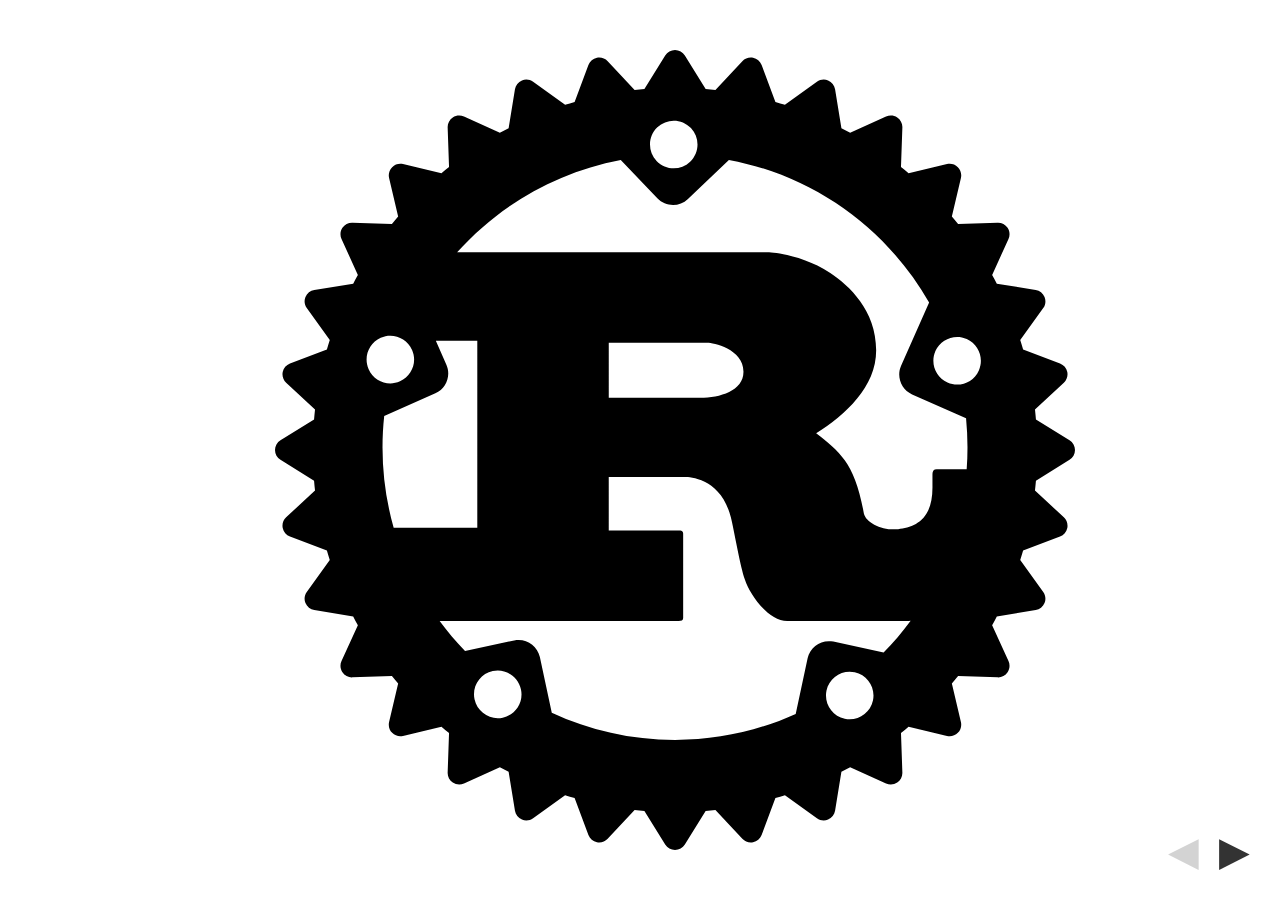
<file: index.html>
<!DOCTYPE html>
<html lang="en">
<head>
    <meta charset="utf-8">
    <meta name="viewport" content="width=device-width, initial-scale=1.0">
    <meta name="generator" content="rustdoc">
    <title>Rust 1.0</title>

    
    <link rel="stylesheet" href="rust.css">
<link rel="stylesheet" href="sliderust.css">
<script src="sliderust.js"></script>


</head>
<body class="rustdoc">
    <!--[if lte IE 8]>
    <div class="warning">
        This old browser is unsupported and will most likely display funky
        things.
    </div>
    <![endif]-->

    
    <h1 class="title">Rust 1.0</h1>
    <style>
h1 { display: none; }
html { text-align: center; }
body, h5 {
    font-size: 50px;
}
</style>

<div class="vertical-centre">
<img src="rust-logo-blk.svg" width="800px" style="display: block; margin: 0 auto;" class="noshadow">
</div>

<h1></h1>

<div class="vertical-centre">
<table id="stats">
<tr><th><small>Approximately…</small></th><th></th></tr>
<tr><td class="num">8</td><td class="thing">years</td></tr>
<tr><td class="num">230</td><td class="thing">RFCs</td></tr>
<tr><td class="num">1000</td><td class="thing">contributors</td></tr>
<tr><td class="num">11500</td><td class="thing">issues</td></tr>
<tr><td class="num">11900</td><td class="thing">pull requests</td></tr>
<tr><td class="num">41000</td><td class="thing">commits</td></tr>
<tr><td class="num">320000</td><td class="thing">lines of Rust</td></tr>
<tr><td></td><td><small>make…</small></td></tr>
</table>
</div>

<h1></h1>

<div class="vertical-centre">
  <img src="release-announcement.png" />
</div>

<h1></h1>

<div class="vertical-centre">
  <div id="old-website" class="website">
    <img src="old-website-cropped.png" />
    <img src="old-website-footnote-big.png" class="footnote" />
  </div>
</div>

<h1></h1>

<div class="vertical-centre">
  <div id="new-website" class="website">
    <img src="new-website-cropped.png" />
    <img src="old-website-footnote-big.png" class="footnote" />
  </div>
</div>

<h1></h1>

<div class="vertical-centre">
  <a href="https://www.youtube.com/v/oKwub2OpsG4">click</a>
</div>

    <script type="text/javascript">
        window.playgroundUrl = "";
    </script>
    
</body>
</html>
</file>
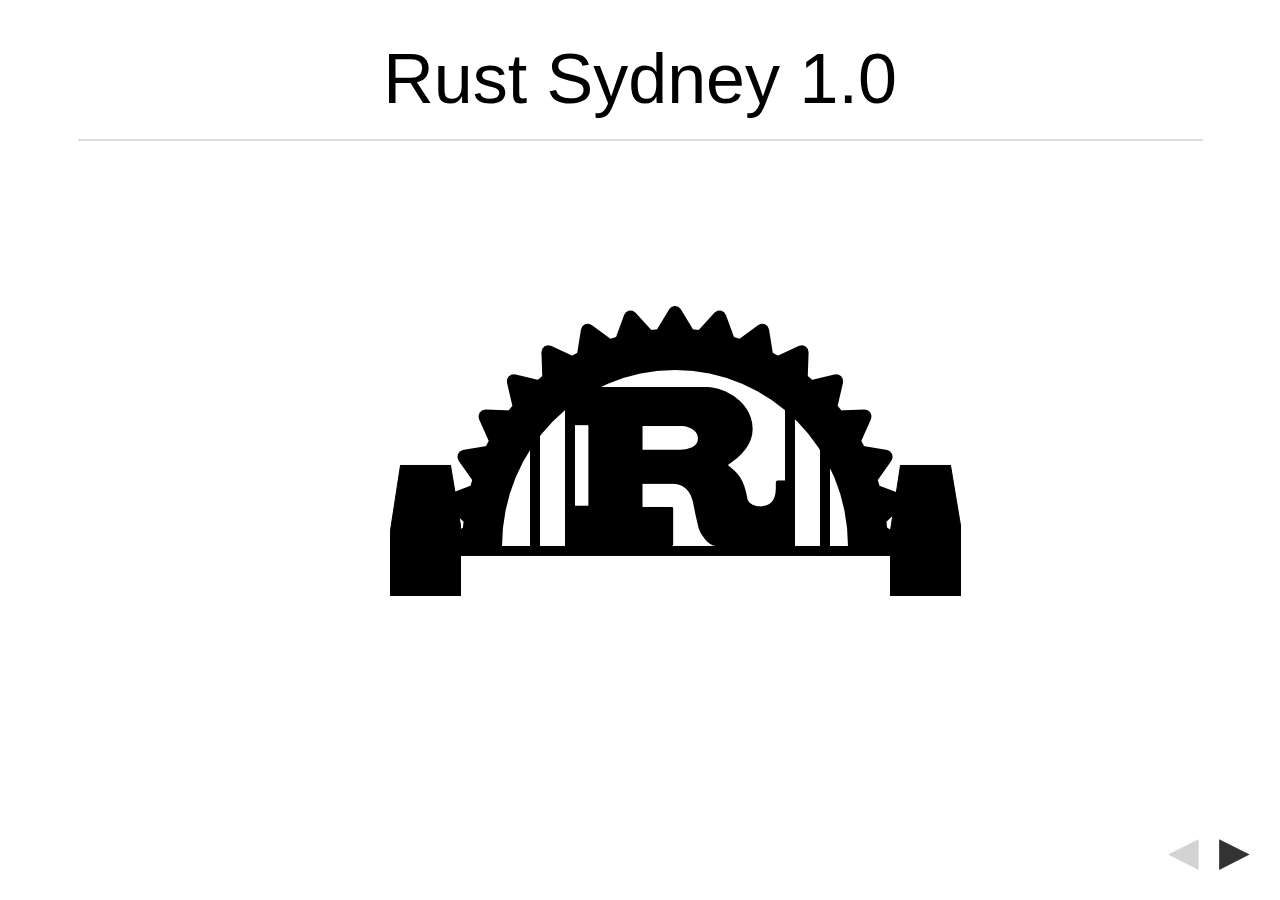
<file: welcome.html>
<!DOCTYPE html>
<html lang="en">
<head>
    <meta charset="utf-8">
    <meta name="viewport" content="width=device-width, initial-scale=1.0">
    <meta name="generator" content="rustdoc">
    <title>Rust Sydney 1.0</title>

    
    <link rel="stylesheet" href="rust.css">
<link rel="stylesheet" href="sliderust.css">
<script src="sliderust.js"></script>


</head>
<body class="rustdoc">
    <!--[if lte IE 8]>
    <div class="warning">
        This old browser is unsupported and will most likely display funky
        things.
    </div>
    <![endif]-->

    
    <h1 class="title">Rust Sydney 1.0</h1>
    <div class="vertical-centre">
<img src="logo-v1.png" class="noshadow">
</div>

<h1 id="welcome" class='section-header'><a
                           href="#welcome">Welcome</a></h1>
<p>Thanks:</p>

<ul>
<li>Caspar Krieger and Atlassian</li>
<li>Speakers: Caspar, Michael Sproul and Cameron Hart</li>
</ul>

<h1 id="future-events" class='section-header'><a
                           href="#future-events">Future Events</a></h1>
<ul>
<li>Hack-night: May 28</li>
<li>Meetup, early June (?)</li>
</ul>

<p><a href="http://meetup.com/Rust-Sydney">meetup.com/Rust-Sydney</a></p>

<p>I&#39;m overseas from mid-June... volunteers?</p>

    <script type="text/javascript">
        window.playgroundUrl = "";
    </script>
    
</body>
</html>
</file>
<file: rust.css>
/**
 * Copyright 2013-2014 The Rust Project Developers. See the COPYRIGHT
 * file at the top-level directory of this distribution and at
 * http://rust-lang.org/COPYRIGHT.
 * With elements taken from Bootstrap v3.0.2 (MIT licensed).
 *
 * Licensed under the Apache License, Version 2.0 <LICENSE-APACHE or
 * http://www.apache.org/licenses/LICENSE-2.0> or the MIT license
 * <LICENSE-MIT or http://opensource.org/licenses/MIT>, at your
 * option. This file may not be copied, modified, or distributed
 * except according to those terms.
 */
@font-face {
    font-family: 'Fira Sans';
    font-style: normal;
    font-weight: 400;
    src: local('Fira Sans'), url("FiraSans-Regular.woff") format('woff');
}
@font-face {
    font-family: 'Fira Sans';
    font-style: normal;
    font-weight: 500;
    src: local('Fira Sans Medium'), url("FiraSans-Medium.woff") format('woff');
}
@font-face {
    font-family: 'Source Serif Pro';
    font-style: normal;
    font-weight: 400;
    src: local('Source Serif Pro'), url("SourceSerifPro-Regular.woff") format('woff');
}
@font-face {
    font-family: 'Source Serif Pro';
    font-style: italic;
    font-weight: 400;
    src: url("Heuristica-Italic.woff") format('woff');
}
@font-face {
    font-family: 'Source Serif Pro';
    font-style: normal;
    font-weight: 700;
    src: local('Source Serif Pro Bold'), url("SourceSerifPro-Bold.woff") format('woff');
}
@font-face {
    font-family: 'Source Code Pro';
    font-style: normal;
    font-weight: 400;
    src: local('Source Code Pro'), url("SourceCodePro-Regular.woff") format('woff');
}

*:not(body) {
  -webkit-box-sizing: border-box;
     -moz-box-sizing: border-box;
          box-sizing: border-box;
}

/* General structure */

body {
    margin: 0 auto;
    padding: 0 15px;
    font-family: "Source Serif Pro", "Helvetica Neue", Helvetica, Arial, sans-serif;
    font-size: 18px;
    color: #333;
    line-height: 1.428571429;

    -webkit-font-feature-settings: "kern", "liga";
    -moz-font-feature-settings: "kern", "liga";
    font-feature-settings: "kern", "liga";
}
@media (min-width: 768px) {
    body {
        max-width: 750px;
    }
}

h1, h2, h3, h4, h5, h6, nav, #versioninfo {
    font-family: "Fira Sans", "Helvetica Neue", Helvetica, Arial, sans-serif;
}
h1, h2, h3, h4, h5, h6 {
    color: black;
    font-weight: 400;
    line-height: 1.1;
}
h1, h2, h3 {
    margin-top: 20px;
    margin-bottom: 15px;
}
h1 {
    margin-bottom: 20px;
}
h4, h5, h6 {
    margin-top: 12px;
    margin-bottom: 10px;
    padding: 5px 10px;
}
h5, h6 {
    text-decoration: underline;
}

h1 {
    font-size: 28px;
    font-weight: 500;
    padding: .1em .4em;
    border-bottom: 2px solid #ddd;
}
h1.title {
    line-height: 1.5em;
}
h2 {
    font-size: 26px;
    padding: .2em .5em;
    border-bottom: 1px solid #ddd;
}
h3 {
    font-size: 24px;
    padding: .2em .7em;
    border-bottom: 1px solid #DDE8FC;
}
h4 {
    font-size: 22px;
}
h5 {
    font-size: 20px;
}
h6 {
    font-size: 18px;
}
@media (min-width: 992px) {
    h1 {
        font-size: 36px;
    }
    h2 {
        font-size: 30px;
    }
    h3 {
        font-size: 26px;
    }
}

nav {
    column-count: 2;
    -moz-column-count: 2;
    -webkit-column-count: 2;
    font-size: 15px;
    margin: 0 0 1em 0;
}
p {
    margin: 0 0 1em 0;
}

strong {
    font-weight: bold;
}

em {
    font-style: italic;
}

footer {
    border-top: 1px solid #ddd;
    font-size: 14.3px;
    font-style: italic;
    padding-top: 5px;
    margin-top: 3em;
    margin-bottom: 1em;
}

/* Links layout */

a {
    text-decoration: none;
    color: #428BCA;
    background: transparent;
}
a:hover, a:focus {
    color: #2A6496;
    text-decoration: underline;
}
a:focus {
    outline: thin dotted #333;
    outline: 5px auto -webkit-focus-ring-color;
    outline-offset: -2px;
}
a:hover, a:active {
    outline: 0;
}

h1 a:link, h1 a:visited, h2 a:link, h2 a:visited,
h3 a:link, h3 a:visited, h4 a:link, h4 a:visited,
h5 a:link, h5 a:visited {color: black;}
h1 a:hover, h2 a:hover, h3 a:hover, h4 a:hover,
h5 a:hover {text-decoration: none;}

/* Code */

pre, code {
    font-family: "Source Code Pro", Menlo, Monaco, Consolas, "DejaVu Sans Mono", monospace;
    word-wrap: break-word;
}
pre {
    border-left: 2px solid #eee;
    white-space: pre-wrap;
    padding: 14px;
    padding-right: 0;
    margin: 20px 0;
    font-size: 13px;
    word-break: break-all;
}
code {
    padding: 0 2px;
    color: #8D1A38;
}
pre code {
    padding: 0;
    font-size: inherit;
    color: inherit;
}

a > code {
    color: #428BCA;
}

/* Code highlighting */
pre.rust .kw { color: #8959A8; }
pre.rust .kw-2, pre.rust .prelude-ty { color: #4271AE; }
pre.rust .number, pre.rust .string { color: #718C00; }
pre.rust .self, pre.rust .boolval, pre.rust .prelude-val,
pre.rust .attribute, pre.rust .attribute .ident { color: #C82829; }
pre.rust .comment { color: #8E908C; }
pre.rust .doccomment { color: #4D4D4C; }
pre.rust .macro, pre.rust .macro-nonterminal { color: #3E999F; }
pre.rust .lifetime { color: #B76514; }

/* The rest */

#versioninfo {
    text-align: center;
    margin: 0.5em;
    font-size: 1.1em;
}
@media (min-width: 992px) {
    #versioninfo {
        font-size: 0.8em;
        position: fixed;
        bottom: 0px;
        right: 0px;
    }
    .white-sticker {
        background-color: #fff;
        margin: 2px;
        padding: 0 2px;
        border-radius: .2em;
    }
}
#versioninfo a.hash {
    color: gray;
    font-size: 80%;
}

blockquote {
    color: #000;
    margin: 20px 0;
    padding: 15px 20px;
    background-color: #f2f7f9;
    border-top: .1em solid #e5eef2;
    border-bottom: .1em solid #e5eef2;
}
blockquote p {
    font-size: 17px;
    font-weight: 300;
    line-height: 1.4;
}
blockquote p:last-child {
    margin-bottom: 0;
}

ul, ol {
    padding-left: 25px;
}
ul ul, ol ul, ul ol, ol ol {
    margin-bottom: 0;
}
dl {
    margin-bottom: 20px;
}
dd {
    margin-left: 0;
}

nav ul {
    list-style-type: none;
    margin: 0;
    padding-left: 0px;
}

/* Only display one level of hierarchy in the TOC */
nav ul ul {
    display: none;
}

sub,
sup {
    font-size: 75%;
    line-height: 0;
    position: relative;
}

hr {
    margin-top: 20px;
    margin-bottom: 20px;
    border: 0;
    border-top: 1px solid #eeeeee;
}

table {
    border-collapse: collapse;
    border-spacing: 0;
    overflow-x: auto;
    display: block;
}

table tr.odd {
    background: #eee;
}

table td,
table th {
    border: 1px solid #ddd;
    padding: 5px;
}

/* Code snippets */

.rusttest { display: none; }
pre.rust { position: relative; }
.test-arrow {
    display: inline-block;
    position: absolute;
    top: 0;
    right: 10px;
    font-size: 150%;
    -webkit-transform: scaleX(-1);
    transform: scaleX(-1);
}

.unstable-feature {
    border: 2px solid red;
    padding: 5px;
}

@media (min-width: 1170px) {
    pre {
        font-size: 15px;
    }
}

@media print {
    * {
        text-shadow: none !important;
        color: #000 !important;
        background: transparent !important;
        box-shadow: none !important;
    }
    a, a:visited {
        text-decoration: underline;
    }
    p a[href]:after {
        content: " (" attr(href) ")";
    }
    footer a[href]:after {
        content: "";
    }
    a[href^="javascript:"]:after, a[href^="#"]:after {
        content: "";
    }
    pre, blockquote {
        border: 1px solid #999;
        page-break-inside: avoid;
    }
    @page {
        margin: 2cm .5cm;
    }
    h1:not(.title), h2, h3 {
        border-bottom: 0px none;
    }
    p, h2, h3 {
        orphans: 3;
        widows: 3;
    }
    h2, h3 {
        page-break-after: avoid;
    }
    table {
        border-collapse: collapse !important;
    }
    table td, table th {
        background-color: #fff !important;
    }
}

#keyword-table-marker + table thead { display: none; }
#keyword-table-marker + table td { border: none; }
#keyword-table-marker + table {
    margin-left: 2em;
    margin-bottom: 1em;
}
</file>
<file: sliderust.css>
html, body {
    max-width: 1125px;
    margin: 0 auto;
    padding: 0;
}

h1 {
    font-size: 70px;
}

h2 {
    font-size: 50px;
}

body, h5 {
    font-size: 35px;
}

pre {
    font-size: 30px;
}

section {
    display: none;
}

section.current {
    display: block;
}

section.title-slide {
    text-align: center;
    font-weight: bold;
    font-size: 90%;
}
.title-slide p {
  margin: 0 0 15px;
}
.title-slide p:first-of-type {
  font-size: 120%;
}
code.language-text {
    /* Servo doesn't support pre-wrap yet */
    white-space: normal;
}

body, h1, h2, h3, h4, h5, h6, nav {
    font-family: sans-serif;
}

pre, code {
    font-family: monospace;
}

ul {
    list-style: none;
}
ul, ol {
  padding-left: 40px;
}

li::before {
    content: "\2022\A0";
    display: inline-block;
    width: 40px;
    margin-left: -40px;
}

#nav-symbols {
    position: fixed;
    bottom: 0;
    right: 0;
    margin: 20px;
    font-size: 40px;

    -moz-column-count: 1;
    -webkit-column-count: 1;
    column-count: 1;
}
.nav-symbol {
    padding: 10px;
    cursor: pointer;
}
.disabled {
    color: lightgray;
}


/* customisation */

blockquote {
  font-weight: 300;
}
blockquote p {
  font-size: inherit;
}
.attribution {
  text-align: right;
  font-size: 90%;
  font-weight: normal;
}
.attribution::before {
  content: "— ";
}

.vertical-centre {
  display: flex;
  flex-direction: column;
  justify-content: center;
  position: absolute;
  top: 0;
  bottom: 0;
  width: 1195px;
  max-width: 100%;
}

img {
  display: block;
  margin: 0 auto;
  box-shadow: 3px 3px 10px rgba(0, 0, 0, 0.5);
}

img.noshadow {
  box-shadow: none;
}


h1:empty {
  margin: 10px 0;
  padding: 0;
  border: none;
}

pre {
  margin: 0;
}

.language-error {
  color: red;
  font-size: 0.9em;
}

.introduced {
  background: yellow;
}
.post-pause .introduced {
  background: none;
}
.original {
  display: none;
}

#stats {
  margin: 0 auto;
  border-spacing: 0 20em;
}
table td, table th {
  border: 0px;
  padding: 0.25em 5px;
}
table th {
  font-weight: normal;
}
.num {
  text-align: right;
  color: red;
}
.thing {
  text-align: left;
}

.website img {
  display: inline-block;
}
.website {
  width: 1000px;
  margin: 40px auto;
}
.footnote {
  float: right;
}
#new-website .footnote { visibility: hidden; }
</file>
